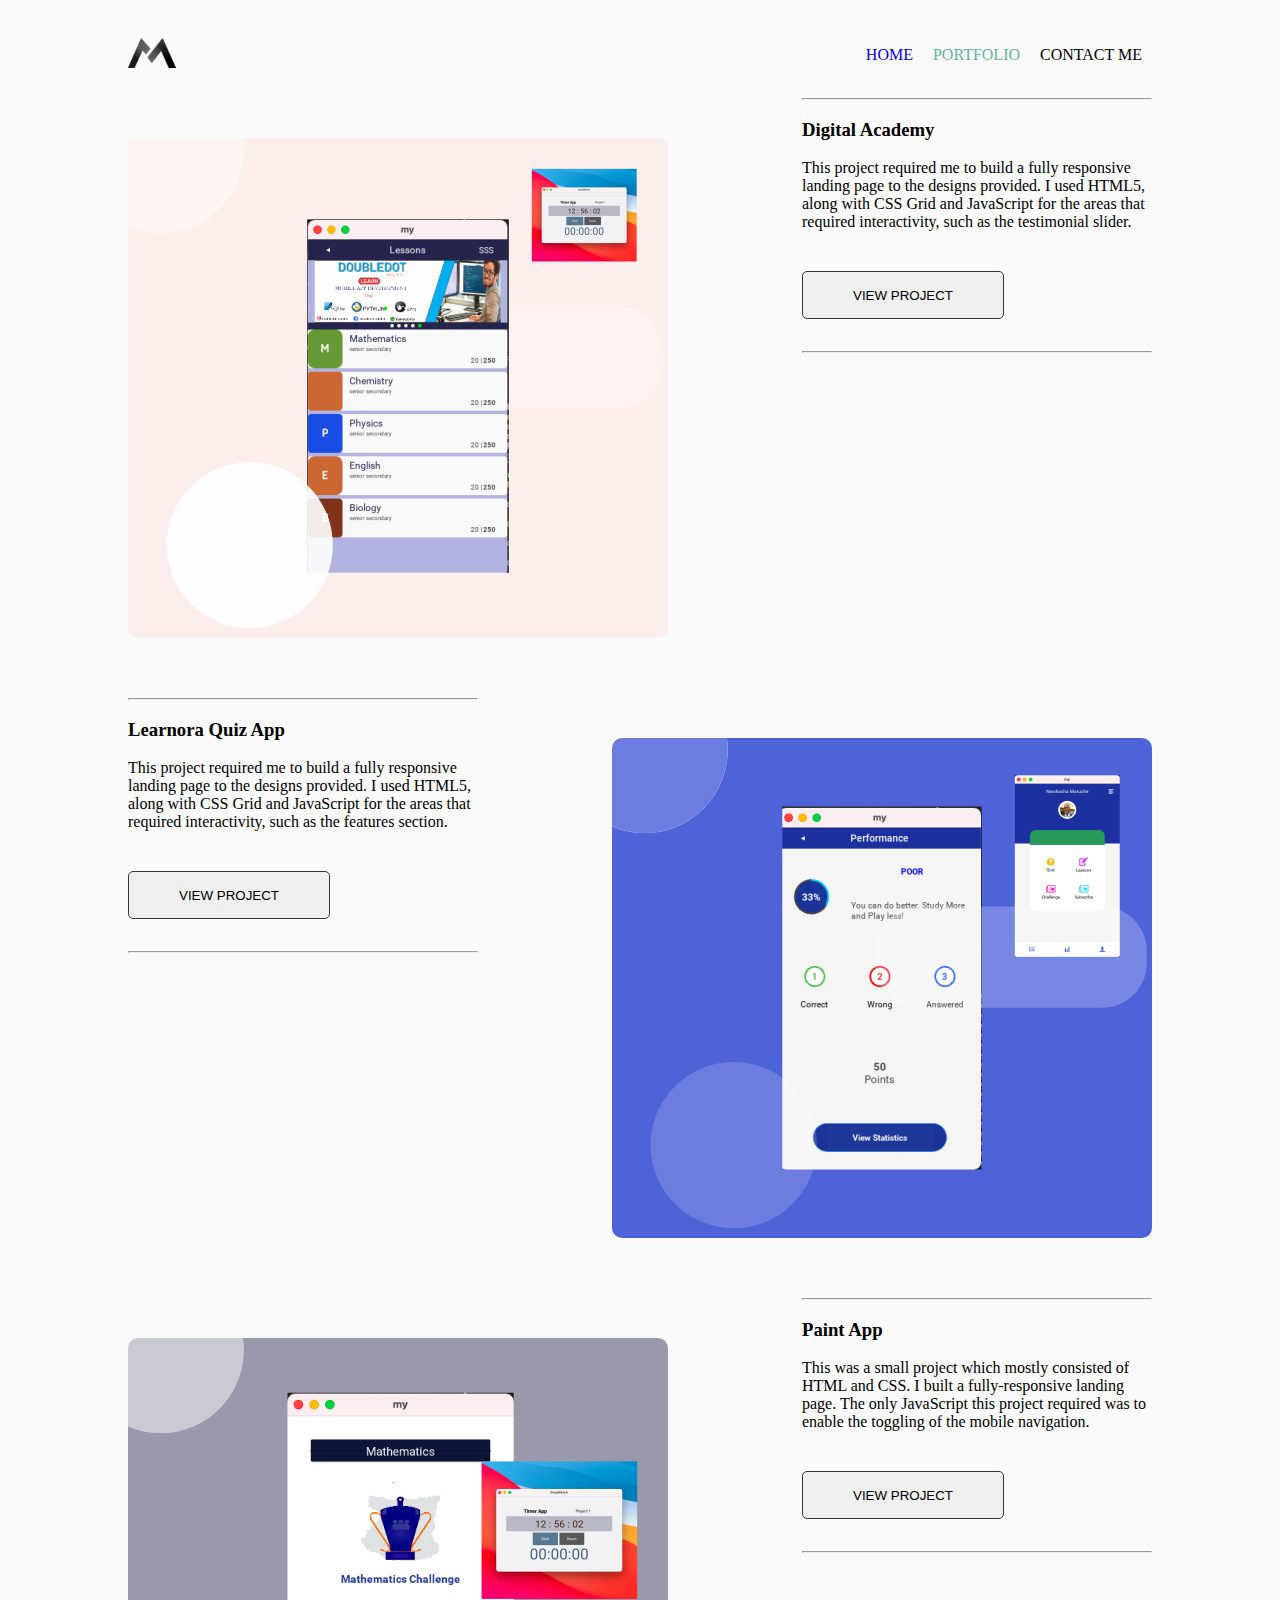
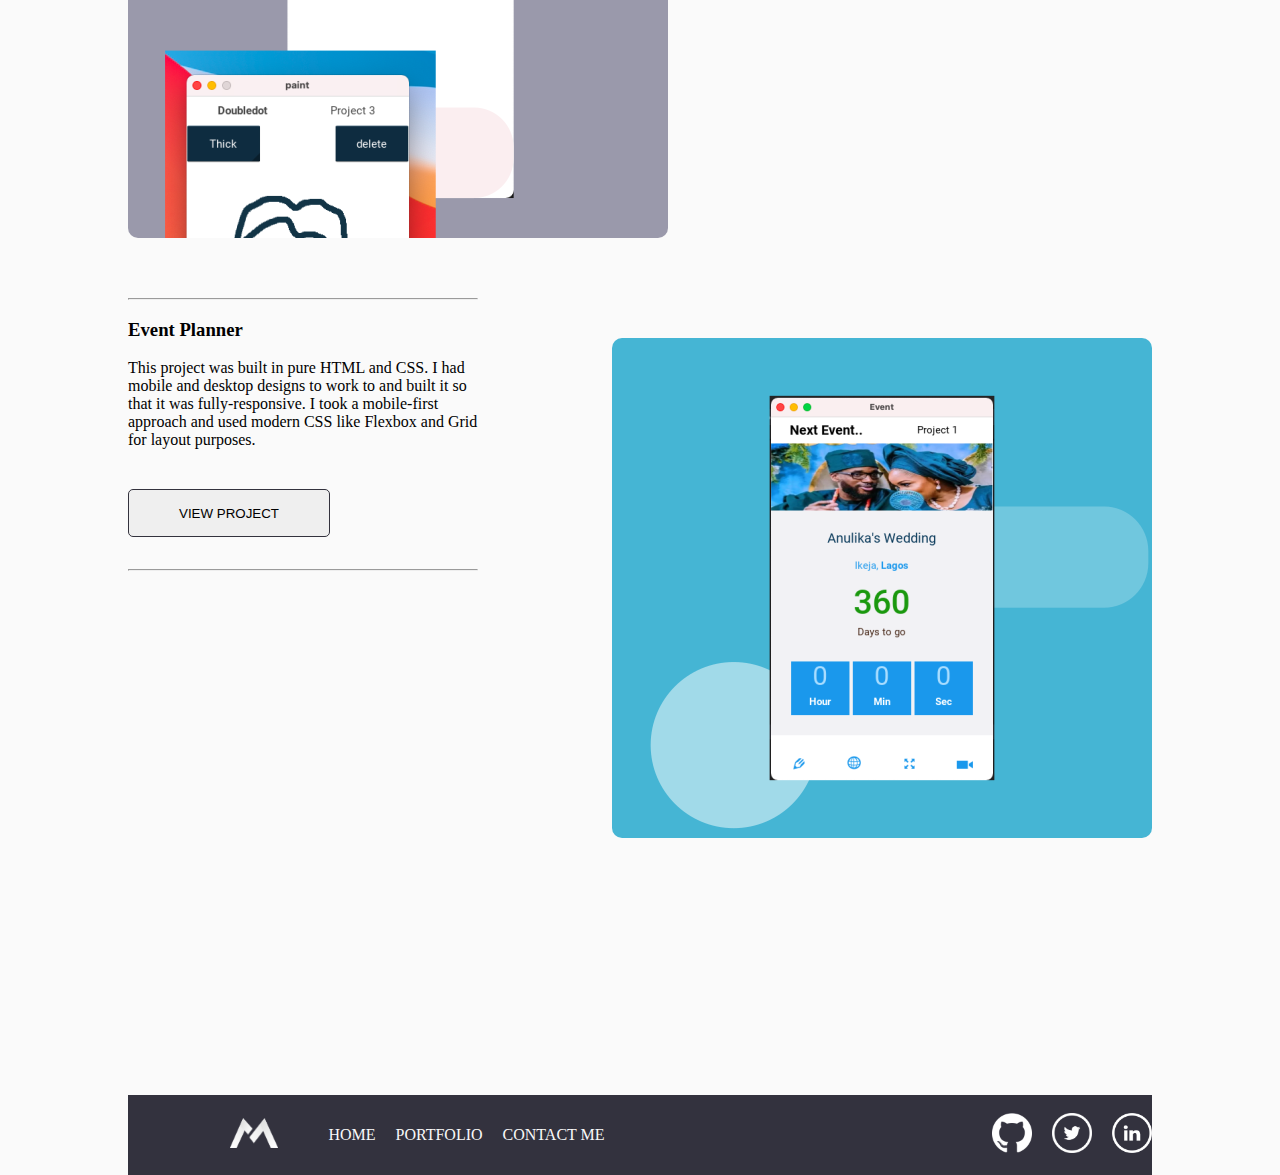
<file: portfolio.html>
<!DOCTYPE html>
<html lang="en">
<head>
    <meta charset="UTF-8">
    <meta http-equiv="X-UA-Compatible" content="IE=edge">
    <meta name="viewport" content="width=device-width, initial-scale=1.0">
    <title>Maru Koch</title>
    <link rel = "stylesheet" href="./style/style.css"/>
</head>
<body>
    
    <header>
        <div class="wrapper">
            <nav class = "container">
                <div>
                    <a href ="index.html" ><img src="./icons/logo_black.png" class = "icons" id="logo"></a>
                </div>
                <div>
                    <ul class ="container">
                        <a href ="index.html" ><li >HOME</li></a>
                        <li id ="home">PORTFOLIO</li>
                        <li>CONTACT ME</li>
                    </ul>
                </div>
            </nav>
        </div>
        
    </header>
    <div class="wrapper">
        <main>
            <!-- 1 -->
            <section id="about_div" class= "container">
                <div>
                    <img src="./images/lesson.png" alt="profile picture" style="border-radius: 10px;"/>
                </div>
                <div id="bio-wrapper">
                    <hr>
                    <div class="profile_bio" id = "header">
                        <h3>Digital Academy</h3>
                    </div>
                    <div class="profile_bio" id = "description">
                        <p>
                            This project required me to build a fully responsive landing page to the designs provided. 
                            I used HTML5, along with CSS Grid and JavaScript for the areas that required interactivity, 
                            such as the testimonial slider.
                        </p>
                    </div>
                    <div class="profile_bio" class ="btnHolder">

                        <input type="button" value="VIEW PROJECT" id="btn" style="width: 202px; border-radius: 5px; border: 1px solid #33323D; margin-top: 24px; margin-bottom: 24px"/>

                    </div>
                    <hr>
                </div>
            </section>
            <!-- 2 -->
            <section id="about_div" class= "container">
                
                <div id="bio-wrapper">
                    <hr>
                    <div class="profile_bio" id = "header">
                        <h3>Learnora Quiz App</h3>
                    </div>
                    <div class="profile_bio" id = "description">
                        <p>
                            This project required me to build a fully responsive landing page to the designs provided. 
                            I used HTML5, along with CSS Grid and JavaScript for the areas that required interactivity, 
                            such as the features section.
                        </p>
                    </div>
                    <div class="profile_bio" class ="btnHolder">

                        <input type="button" value="VIEW PROJECT" id="btn" style="width: 202px; border-radius: 5px; border: 1px solid #33323D; margin-top: 24px; margin-bottom: 24px"/>

                    </div>
                    <hr>
                </div>
                <div>
                    <img src="./images/quizApp.png" alt="profile picture" style="border-radius: 10px;"/>
                </div>
            </section>
        <!-- 3 -->
        <section id="about_div" class= "container">
            <div>
                <img src="./images/paintApp.png" alt="profile picture" style="border-radius: 10px;"/>
            </div>
            <div id="bio-wrapper">
                <hr>
                <div class="profile_bio" id = "header">
                    <h3>Paint App</h3>
                </div>
                <div class="profile_bio" id = "description">
                    <p>
                        This was a small project which mostly consisted of HTML and CSS. 
                        I built a fully-responsive landing page. The only JavaScript this 
                        project required was to enable the toggling of the mobile navigation.
                    </p>
                </div>
                <div class="profile_bio" class ="btnHolder">

                    <input type="button" value="VIEW PROJECT" id="btn" style="width: 202px; border-radius: 5px; border: 1px solid #33323D; margin-top: 24px; margin-bottom: 24px"/>

                </div>
                <hr>
            </div>
        </section>

        <!-- 4 -->
        <section id="about_div" class= "container">
            
            <div id="bio-wrapper">
                <hr>
                <div class="profile_bio" id = "header">
                    <h3>Event Planner</h3>
                </div>
                <div class="profile_bio" id = "description">
                    <p>
                        This project was built in pure HTML and CSS. 
                        I had mobile and desktop designs to work to and built it so that it was fully-responsive. 
                        I took a mobile-first approach and used modern CSS like Flexbox and Grid for layout purposes.
                    </p>
                </div>
                <div class="profile_bio" class ="btnHolder">

                    <input type="button" value="VIEW PROJECT" id="btn" style="width: 202px; border-radius: 5px; border: 1px solid #33323D; margin-top: 24px; margin-bottom: 24px"/>

                </div>
                <hr>
            </div>
            <div>
                <img src="./images/eventAPp.png" alt="profile picture" style="border-radius: 10px;"/>
            </div>
        </section>

        </main>
    </div>
        <div class ="wrapper">
            <footer class="container">
                <div class="wrapper">
                    <div class="footer_divs">
                        <img src="./icons/logo_white.png" class = "icons" id="logo"/>
                    </div>
                    <div class="footer_divs">
                        <ul class="container">
                            <li>HOME</li>
                            <li>PORTFOLIO</li>
                            <li>CONTACT ME</li>
                        </ul>
                    </div>
                    <div class="footer_divs container" id="media-icons">
                        <div><img class ="icons media" src="./icons/github.png" alt="github_logo"/></div>
                        <div><img class ="icons media" src="./icons/twitter.png" alt="twitter_logo"></div>
                        <div><img class ="icons media" src="./icons/linkedin.png" alt="linkedin_logo"></div>
                    </div>
                </div>
            </footer>
        </div>
    </body>
</html>
</file>
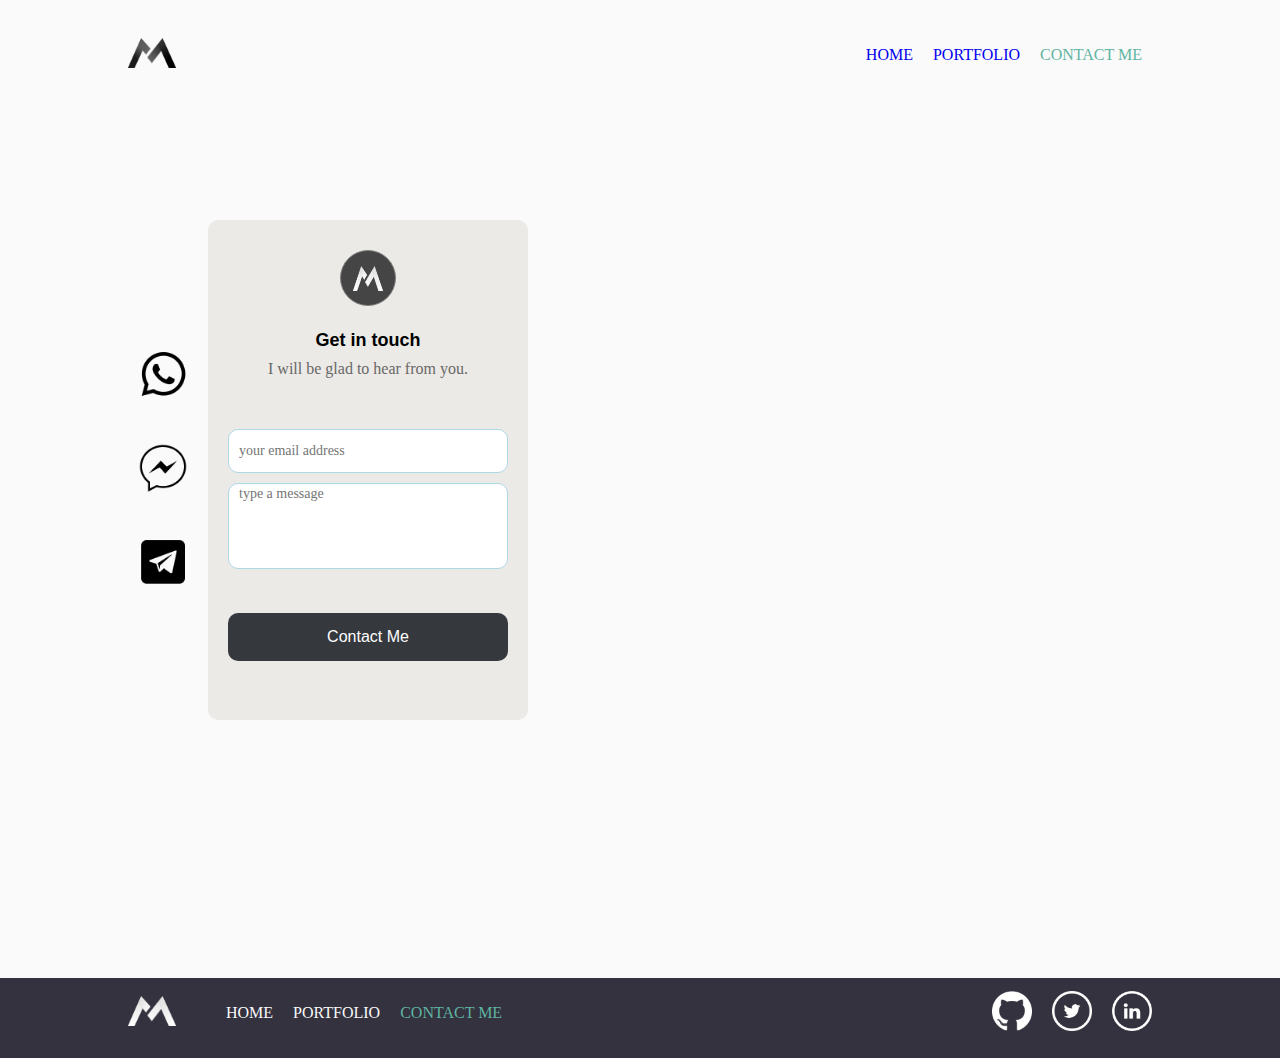
<file: pages/contact.html>
<!DOCTYPE html>
<html lang="en">
<head>
    <meta charset="UTF-8">
    <meta http-equiv="X-UA-Compatible" content="IE=edge">
    <meta name="viewport" content="width=device-width, initial-scale=1.0">
    <title>Maru Koch</title>
    <link rel = "stylesheet" href="../style/style.css"/>
</head>

<body onload="hideMenu()">
    <header>
        <div class="wrapper">
            <nav class = "container nav">
                <div>
                    <a href ="../index.html" ><img src="../icons/logo_black.png" class = "icons" id="logo"></a>
                </div>
                <div class = 'menu-list'>
                    <ul class ="container">
                        <a href ="../index.html" ><li >HOME</li></a>
                        <a href ="./portfolio.html"><li >PORTFOLIO</li></a>
                        <li id ="home">CONTACT ME</li>
                    </ul>
                </div>
                <div class="menu" onclick= "menu()" style="cursor: pointer;" >
                    <div class="bar1"></div>
                    <div class="bar2"></div>
                    <div class="bar3"></div>
                </div>
            </nav>
        </div>
        
    </header>
  
    <div id = "menu-container" style = "display: none">
        <a href="#about"><div class="menu-btn"><h3>About</h3></div></a>
        <a href="./pages/portfolio.html"><div class="menu-btn"><h3>Portfolio</h3></div></a>
        <a href="./pages/contact.html"><div class="menu-btn"><h3>Contact</h3></div></a>
    </div>
    
    <main style="margin-top: 10%; width: 100%;">
        <div class="wrapper2">
        <!-- CONTACT -->
            <section id="contact_div" class= "container">
                <!-- social media -->
                <section class ="container container-left">
                    <section id="social-container">
                        <div id="social-wrapper">
                            <a href="#"><div class="social"><img onmouseenter = "socialMedia('whatsapp-img', 'whatsapp-color.png')" onmouseout = "socialMedia('whatsapp-img', 'whatsapp.png')" id = "whatsapp-img" src="../icons/whatsapp.png" height="50px" width="50px"/></div></a>
                            <a href="#"><div class="social"><img onmouseenter = "socialMedia('messenger-img', 'messenger-color.png')" onmouseout = "socialMedia('messenger-img', 'messenger.png')" src="../icons/messenger.png" id = "messenger-img" height="50px" width="50px"/></div></a>
                            <a href="#"><div class="social"><img onmouseenter = "socialMedia('telegram-img', 'telegram-color.png')" onmouseout = "socialMedia('telegram-img', 'telegram.png')" src="../icons/telegram.png" id = "telegram-img" height="50px" width="50px"/></div></a>
                        </div>
                    </section>
                    <!-- form -->
                    <section id = 'form-container'>
                        <div id = "form-wrapper">
                            <div id = "contact-header">
                                <div id ="contact-image-wrapper" >
                                    <img src="../icons/logo_white.png" height="25" width="30" alt ="contact-logo"/>
                                </div>
                                <h4>Get in touch</h4>
                                <p>I will be glad to hear from you.</p>
                            </div>
                            <form>
                                    <div class="form-items">
                                        <input id="email" type="email" placeholder="your email address"/>
                                    </div>
                                    <div class="form-items">
                                        <textarea id ="message" name="message" placeholder="type a message" cols="28" rows="5"></textarea>
                                    </div>
                                
                                    <a><input type="submit" value="Contact Me" class ="contact-btn" id = "btn"/></a>
                            </form>
                        </div>
                    </section>
                </section>
                <!-- Map -->
                <section>
                    <div class="mapouter">
                        <div class="gmap_canvas">
                            <iframe id="gmap_canvas" src="https://maps.google.com/maps?q=Edo%20tech%20park&t=&z=13&ie=UTF8&iwloc=&output=embed" frameborder="0" scrolling="no" marginheight="0" marginwidth="0">
                            </iframe>
                            <style>.gmap_canvas {overflow:hidden;background:none!important;}</style>
                        </div>
                    </div>
                </section>
            </section>
        </div>
    </main>
    
        <footer>
            <div class="wrapper xx">
                <div class="container nav">
                    <div class = "container footer-wrapper">
                        <div class="footer_divs">
                            <img src="../icons/logo_white.png" class = "icons" id="logo"/>
                        </div>
                        <div class="footer_divs menu-list">
                            <ul class ="container">
                                <a href ="../index.html" ><li >HOME</li></a>
                                <a href ="./portfolio.html"><li >PORTFOLIO</li></a>
                                <a href ="./contact.html"><li id ="home">CONTACT ME</li></a>
                            </ul>
                        </div>
                    </div>
                    <div class="footer_divs container" id="media-icons">
                        <div><a href ="https://github.com/maru-koch" target="_blank"><img class ="icons media" src="../icons/github.png" alt="github_logo"/></div></a>
                        <div><a href ="https://twitter.com/N__franklyn" target ="_blank"><img class ="icons media" src="../icons/twitter.png" alt="twitter_logo"></a></div>
                        <div><a href = "https://www.linkedin.com/in/maruche-5v578361a3/" target="_blank"><img class ="icons media" src="../icons/linkedin.png" alt="linkedin_logo"></div></a>
                    </div>
                </div>
            </div>
        </footer>
        <script type="text/javascript" src = "../scripts/scripts.js"></script>
    </body>
</html>
</file>
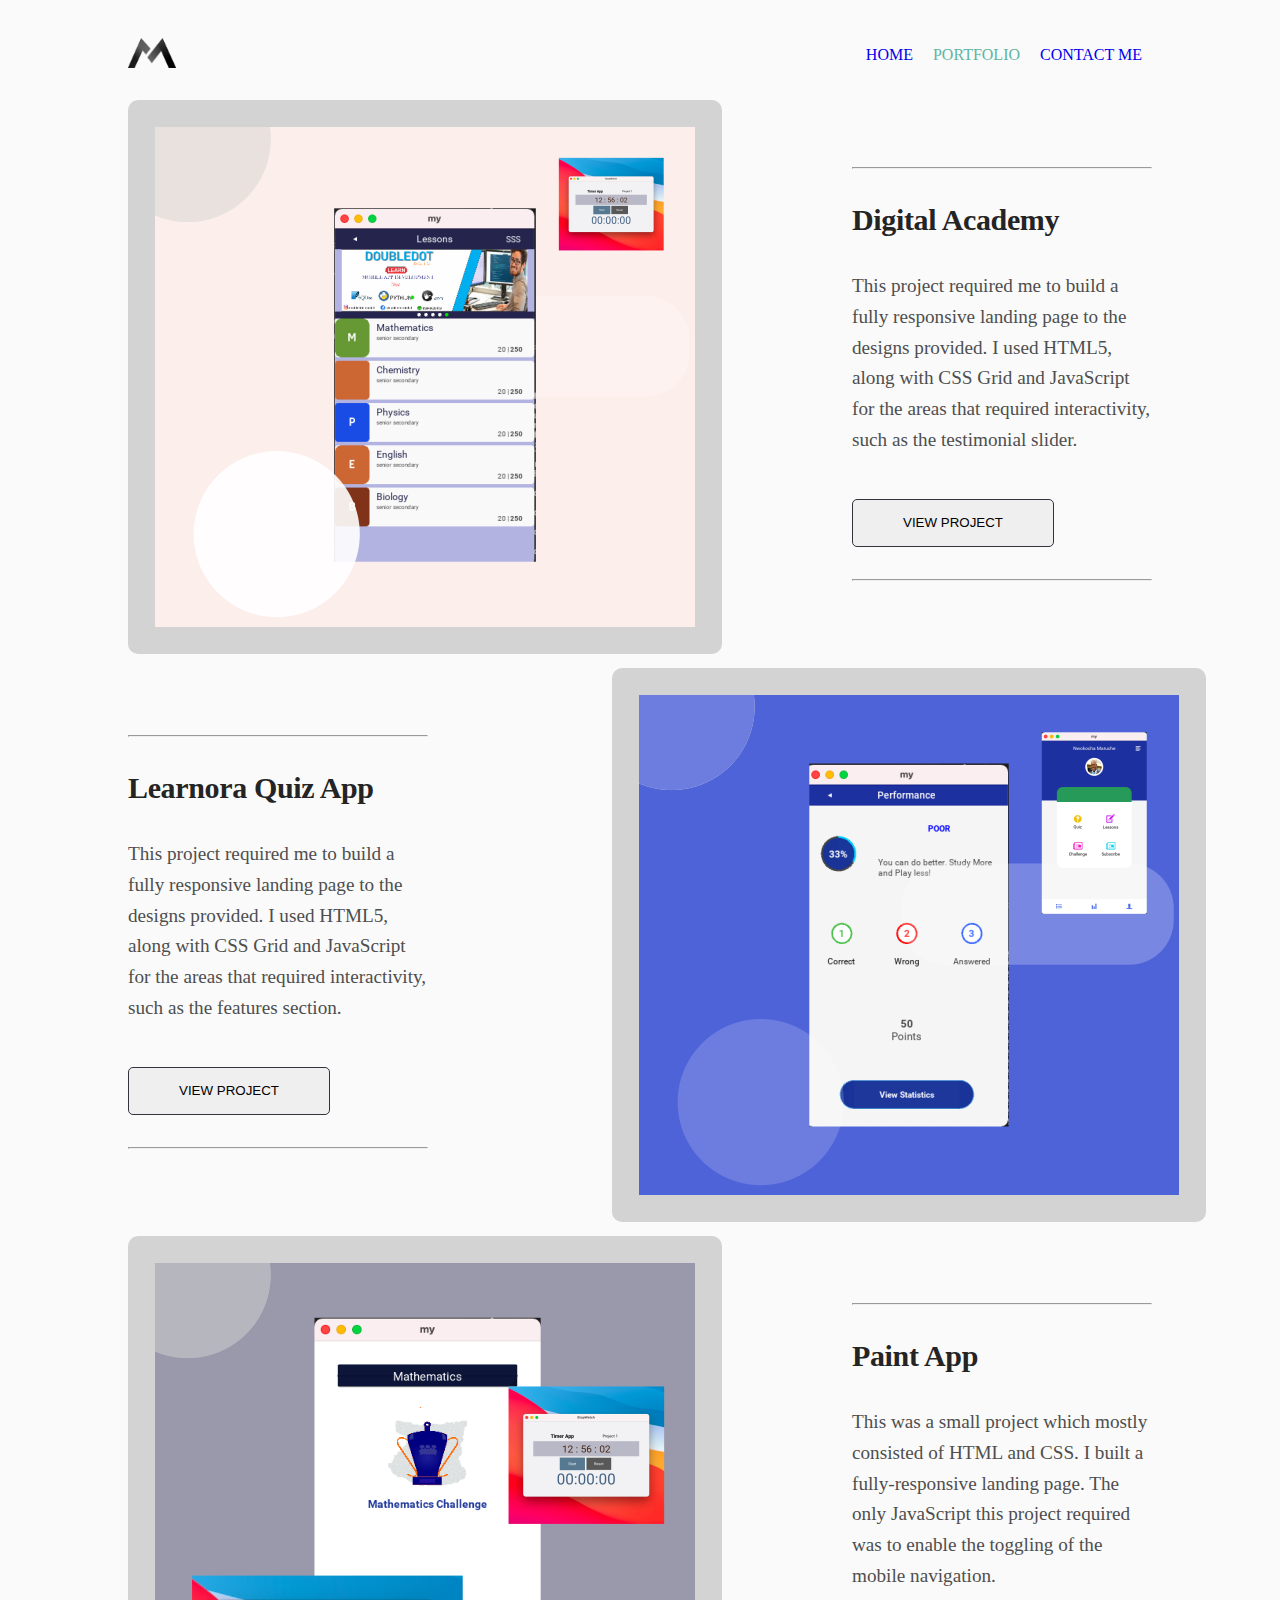
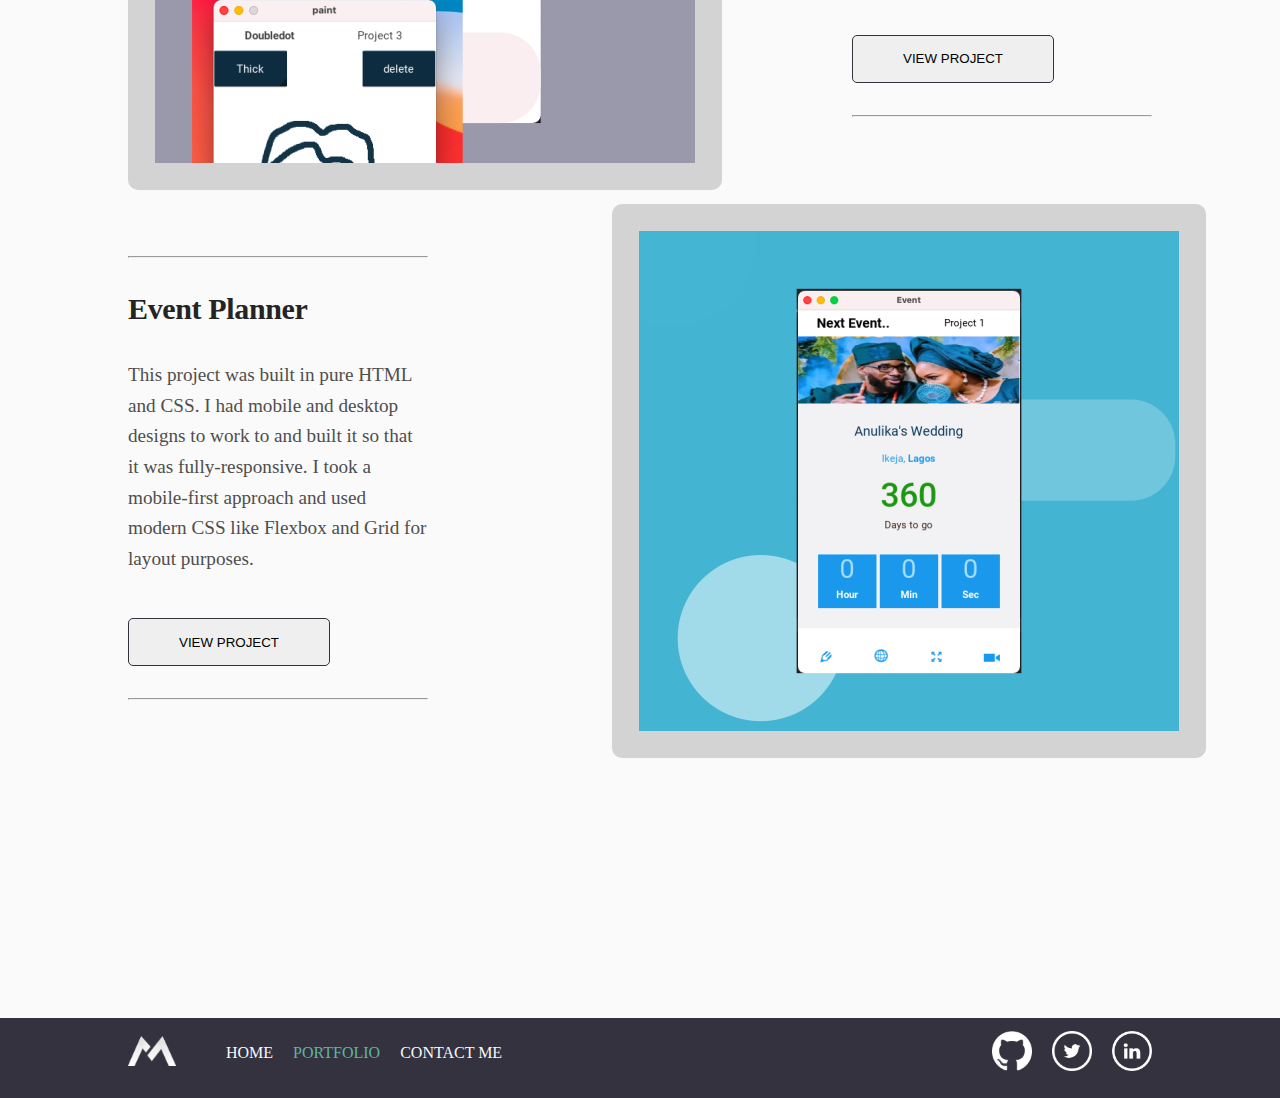
<file: pages/portfolio.html>
<!DOCTYPE html>
<html lang="en">
<head>
    <meta charset="UTF-8">
    <meta http-equiv="X-UA-Compatible" content="IE=edge">
    <meta name="viewport" content="width=device-width, initial-scale=1.0">
    <title>Maru Koch</title>
    <link rel = "stylesheet" href="../style/style.css"/>
</head>
<body>
    <header>
        <div class="wrapper">
            <nav class = "container nav">
                <div>
                    <a href ="../index.html" ><img src="../icons/logo_black.png" class = "icons" id="logo"></a>
                </div>
                <div class = 'menu-list'>
                    <ul class ="container">
                        <a href ="../index.html" ><li >HOME</li></a>
                        <a href ="./portfolio.html"><li id ="home">PORTFOLIO</li></a>
                        <a href ="./contact.html"><li >CONTACT ME</li></a>
                    </ul>
                </div>
                <div class="menu" onclick= "menu()" style="cursor: pointer;" >
                    <div class="bar1"></div>
                    <div class="bar2"></div>
                    <div class="bar3"></div>
                </div>
            </nav>
        </div>
    </header>
    <div id = "menu-container" style = "display: none">
        <a href="#about"><div class="menu-btn"><h3>About</h3></div></a>
        <a href="./pages/portfolio.html"><div class="menu-btn"><h3>Portfolio</h3></div></a>
        <a href="./pages/contact.html"><div class="menu-btn"><h3>Contact</h3></div></a>
    </div>
    <div class="wrapper">
        <main>
            <!-- 1 -->
            <section id="about_div" class= "container">
                <div class="bio-wrapper">
                    <img src="../images/lesson.png" alt="profile picture" style="border-radius: 10px;"/>
                </div>
                <div class ="bio-wrapper bio-detail">
                    <hr>
                    <div class="profile_bio" id = "header">
                        <h3 class = "heading">Digital Academy</h3>
                    </div>
                    <div class="profile_bio" id = "description">
                        <p class ="wordings">
                            This project required me to build a fully responsive landing page to the designs provided. 
                            I used HTML5, along with CSS Grid and JavaScript for the areas that required interactivity, 
                            such as the testimonial slider.
                        </p>
                    </div>
                    <div class="profile_bio" class ="btnHolder">

                        <a href = "./product.html"><input type="button" value="VIEW PROJECT" id="btn" style="width: 202px; border-radius: 5px; border: 1px solid #33323D; margin-top: 24px; margin-bottom: 24px"/>
                        </a>
                    </div>
                    <hr>
                </div>
            </section>
            <!-- 2 -->
            <section id="about_div" class= "container">
                
                <div class ="bio-wrapper bio-detail">
                    <hr>
                    <div class="profile_bio" id = "header">
                        <h3 class = "heading">Learnora Quiz App</h3>
                    </div>
                    <div class="profile_bio" id = "description">
                        <p class="wordings">
                            This project required me to build a fully responsive landing page to the designs provided. 
                            I used HTML5, along with CSS Grid and JavaScript for the areas that required interactivity, 
                            such as the features section.
                        </p>
                    </div>
                    <div class="profile_bio" class ="btnHolder">

                        <input type="button" value="VIEW PROJECT" id="btn" style="width: 202px; border-radius: 5px; border: 1px solid #33323D; margin-top: 24px; margin-bottom: 24px"/>

                    </div>
                    <hr>
                </div>
                <div class="bio-wrapper">
                    <img src="../images/quizApp.png" alt="profile picture" style="border-radius: 10px;"/>
                </div>
            </section>
        <!-- 3 -->
        <section id="about_div" class= "container">
            <div class = "bio-wrapper">
                <img src="../images/paintApp.png" alt="profile picture" style="border-radius: 10px;"/>
            </div>
            <div class = "bio-wrapper bio-detail">
                <hr>
                <div class="profile_bio" id = "header">
                    <h3 class ="heading">Paint App</h3>
                </div>
                <div class="profile_bio" id = "description">
                    <p class = "wordings">
                        This was a small project which mostly consisted of HTML and CSS. 
                        I built a fully-responsive landing page. The only JavaScript this 
                        project required was to enable the toggling of the mobile navigation.
                    </p>
                </div>
                <div class="profile_bio" class ="btnHolder">

                    <input type="button" value="VIEW PROJECT" id="btn" style="width: 202px; border-radius: 5px; border: 1px solid #33323D; margin-top: 24px; margin-bottom: 24px"/>

                </div>
                <hr>
            </div>
        </section>

        <!-- 4 -->
        <section id="about_div" class= "container">
            
            <div class ="bio-wrapper bio-detail">
                <hr>
                <div class="profile_bio" id = "header">
                    <h3 class = "heading">Event Planner</h3>
                </div>
                <div class="profile_bio" id = "description">
                    <p class ="wordings">
                        This project was built in pure HTML and CSS. 
                        I had mobile and desktop designs to work to and built it so that it was fully-responsive. 
                        I took a mobile-first approach and used modern CSS like Flexbox and Grid for layout purposes.
                    </p>
                </div>
                <div class="profile_bio" class ="btnHolder">

                    <input type="button" value="VIEW PROJECT" id="btn" style="width: 202px; border-radius: 5px; border: 1px solid #33323D; margin-top: 24px; margin-bottom: 24px"/>

                </div>
                <hr>
            </div>
            <div class = "bio-wrapper">
                <img src="../images/eventAPp.png" alt="profile picture" style="border-radius: 10px;"/>
            </div>
        </section>

        </main>
    </div>
    <footer>
        <div class="wrapper xx">
            <div class="container nav">
                <div class = "container footer-wrapper">
                    <div class="footer_divs">
                        <img src="../icons/logo_white.png" class = "icons" id="logo"/>
                    </div>
                    <div class="footer_divs menu-list">
                        <ul class ="container">
                            <a href ="../index.html" ><li >HOME</li></a>
                            <a href ="./portfolio.html"><li id ="home">PORTFOLIO</li></a>
                            <a href ="./contact.html"><li>CONTACT ME</li></a>
                        </ul>
                    </div>
                </div>
                <div class="footer_divs container" id="media-icons">
                    <div><a href ="https://github.com/maru-koch" target="_blank"><img class ="icons media" src="../icons/github.png" alt="github_logo"/></div></a>
                    <div><a href ="https://twitter.com/N__franklyn" target ="_blank"><img class ="icons media" src="../icons/twitter.png" alt="twitter_logo"></a></div>
                    <div><a href = "https://www.linkedin.com/in/maruche-5v578361a3/" target="_blank"><img class ="icons media" src="../icons/linkedin.png" alt="linkedin_logo"></div></a>
                </div>
            </div>
        </div>
    </footer>
    </body>
</html>
</file>
<file: style/style.css>
body{
    margin: 0 auto;
    background-color: #FAFAFA;
}
.menu-btn{
    background-color: #ececec;
    height: 50px;
    display: flex;
    justify-content: center;
    border-bottom: 1px solid rgb(155, 155, 155);
}

.bio-wrapper img{
    padding: 5%;
    background-color: rgb(211, 211, 211);
    margin-top: 10px;
}

.container{
    display: flex;
    flex-wrap: wrap;
}
.menu-btn p{
    text-align: center;
    color: #636363;
}

.wrapper2, .wrapper{
    margin-left: 10%;
    margin-right: 10%;
}

#header_card{
    height: 357px;
    width: 445px;
    position: absolute;
    left: 10%;
    right: 0%;
    top: 30%;
    bottom: 0%;
    
}
.bio-detail{
    width: 300px;
}

#header_card p{
    font-size: 40px;
    font-style: bold;
    font-family:  -apple-system, BlinkMacSystemFont, 'Segoe UI', Roboto, Oxygen, Ubuntu, Cantarell, 'Open Sans', 'Helvetica Neue', sans-serif;
    font-weight: 700;
  
    text-align: left;
    vertical-align: top;
    word-spacing: 5px;
    letter-spacing: -0.90px;
    height: 200px;
    width: 390px;
    left: 0px;
    top: 56px;
    color: #3a3a42;
}
#header_card p #name{
    color: #213A4E;
}
#header_image{
    height: 600px;
    width: 100% auto;
    display: flex;
    flex-wrap: wrap;
}

#header_image #header-img{
    width: max-content; 
    justify-content: center; 

}

#btn, #header_btnHolder{
    height: 48px;
}

#header_btnHolder{
    position: absolute;
    background-color: #203A4D;
    width: 200px;
    bottom: 0px;
    left: 0px;
}

#btn_header{
    position: absolute;
    background-color: #203A4D;
    width: 150px;
    bottom: 0px;
    right: 0%;
    height: 48px;
    color: #ffffff
}

.profile-bio, #bio-wrapper{
    height: 600px;
    width: 350px;
    vertical-align: middle;
}
/* 
#bio-wrapper p{
    font-family: Public Sans;
    font-size: 16px;
    font-style: normal;
    font-weight: 400;
    line-height: 30px;
    letter-spacing: 0px;
    text-align: left;
    color: #33323D;
} */

.wordings{
    font-size: 1.2em;
    justify-self: center;
    align-items: center;
    line-height: 1.6;
    color: #4e4e4e;
}
.title{
    font-size: 1.5em;
    justify-self: center;
    align-items: center;
    line-height: 1.6;
    color: #303030
}
.heading{
    font-family: Ibarra Real Nova;
    font-size: 30px;
    font-style: normal;
    font-weight: 700;
    line-height: 42px;
    letter-spacing: -0.3571428656578064px;
    text-align: left;
    color: #242424

}

.about-div, .container, footer .wrapper{
    display: flex;
    flex-wrap: wrap;
    justify-content: space-between;
    align-items: center;
}

.section-2{
    margin-top: 20%;
}

.section-2 p{
    height:84px;
    width: 350px;
    font-family: Ibarra Real Nova;
    font-size: 40px;
    font-style: normal;
    font-weight: 700;
    line-height: 42px;
    letter-spacing: -0.3571428656578064px;
    text-align: left;
    color: #33323D;
}

.icons{
    height: 40px;
    width: 40px;
}

#logo{
    height: 30px;
    width: 48px;
}

ul{
    text-decoration: none;
    list-style: none;
}

nav{
    padding-top: 20px;
}

li{
    margin: 10px 10px 10px 10px;
}

#home{
    color: #5FB4A2;
    cursor: pointer;
}

#home:hover{
    color: #203A4D;
}
footer{
    background-color: #33323E; 
    width: 100%;
    margin: auto;
    height: 80px;
    margin-top: 20%;
}

footer li{
    color: #f9f9f9;}

footer #footer-nav{
    margin-left: 20px;}

#media-icons{
    position: absolute;
    right: 10%;}

#media-icons .media{
    margin-left: 20px;}

a{
    text-decoration: none;
}

/* CONTACT */
#social-container{
    background-color: #FAFAFA;
    width: 70px;
    height: 500PX;
    display: flex;
    flex-direction: column; 
    justify-content: center;
    align-items: center;
   
}

.social{
    padding: 20px;
}

#form-wrapper{
    height: 480px;
    width: 300px;
    padding: 10px;
    background-color: #eceae6;
    margin-left: 150px;
    border-radius: 10px;
    margin-right: -0px;
}

form{
    margin-top: 10px;
    padding: 10px;;
    height: 250px;
}

#contact-header{
    display: flex;
    flex-direction: column;
    align-items: center;
    margin: 5px;
    padding: 5%;
}

#contact-header h4{
    font-size: 18px;
    font-weight: 700;
    font-family: Verdana, Geneva, Tahoma, sans-serif;
}

#contact-header p{
    font-size: 16px; 
    color: #686868; 
    font-family:0tahoma;
    margin-top: -15px;
}

#contact-image-wrapper{
    border: 1px solid gray;
    background-color: #454545;
    height: 50px;
    width: 50px;
    border-radius: 50px;
    padding: 2px;
    justify-content: center;
    align-items: center;
    display: flex;
}

.contact-btn{
    width: 100%;
    background-color:#35383D;
    margin-top:  40px;
    color: #ffffff;
    font-size: 16px;
    border-radius: 10px;
    border: 0px;
}

.contact-btn:hover{
    background-color: #2b7ce6;
}

#message, #email{
    border: 1px solid lightblue;
    border-radius: 10px;
    width: 95%;
    font-family: Cambria, Cochin, Georgia, Times, 'Times New Roman', serif;
    font-size: 14px;
    padding-left: 10px

}
.form-items #message{
    margin-top: 10px;
    resize: none;
}
#email{
    height: 40px;
}

/* MENU */
.menu{
    display: none;
}
.menu-list{
    cursor: pointer;
  }
  
  .bar1, .bar2, .bar3 {
    width: 35px;
    height: 5px;
    background-color: #333;
    margin: 6px 0;
    transition: 0.4s;
  }
  
  /* Rotate first bar */
  .change .bar1 {
    -webkit-transform: rotate(-45deg) translate(-9px, 6px) ;
    transform: rotate(-45deg) translate(-9px, 6px) ;
  }
  
  /* Fade out the second bar */
  .change .bar2 {
    opacity: 0;
  }
  
  /* Rotate last bar */
  .change .bar3 {
    -webkit-transform: rotate(45deg) translate(-8px, -8px) ;
    transform: rotate(45deg) translate(-8px, -8px) ;
  }

/* MAP */
.mapouter{
    margin: auto;
    width: 100%}
    

#gmap_canvas{
    width: 600px;
    height: 500px;
}

/* PRODUCT */
.vertical{
    background-color: black;

}

.switch-page{
    margin: 0px 20px 20px
}

.switch-page h4{
    font-size: 18px;
    font-family: 'Times New Roman', Times, serif;
    color: rgb(34, 34, 34);
}

.switch-page p{
    font-size:12px;
    margin-top: -15px;
    color: rgb(107, 107, 107);
}

#p-r{
    text-align: right;
}

#p-l{
    text-align: left;
}

/* DESKTOP - LARGE SCREEN */
@media (min-width: 1253px) and (max-width: 1425px) {
    #form-wrapper{
        margin-left:10px;
    }
    #horizontal-line{
        display: none;
    }
}

/* MEDIUMS SCREEN */
@media (min-width: 769px) and (max-width: 1254px) {
/* HOME */
.bio-wrapper{
    display: flex;
    justify-content: center;
    align-items: center;
    flex-direction: column;
    margin: auto;
}

.bio-wrapper img{
    width: 100%;
    padding: 5%;
    background-color: rgb(211, 211, 211);
    margin-top: 10px;
}

#horizontal-line{
    display: block;
}

#header-image{
    display: flex;
    align-items: center;
}
#header-img{
    max-width: 100%;
}

.profile-bio{
    margin: auto;
    width: 100%;
}

.profile-wrapper{
    margin-top: 50px;
}
.profile-wrapper h3{
    font-size: 2rem;
}
.wordings{
    font-size: 1.0em;
    justify-self: center;
    align-items: center;
    line-height: 1.2em;
    color: #4e4e4e;
}
.container-profile{
    display: flex;
    justify-content: center;
    align-items: center;
}

.container-profile img{
    width: 100%;
    height: auto;
}

/* SECTION-2 */
.btnHolder, .section-2{
    display: flex;
    margin: auto;
    background-color: #bbbbbb;
    justify-content: center;
    align-items: center;
    border-radius: 10px;   
}
.section-2{
    box-shadow: 6px 6px 6px lightgrey;
}
.section-2-wrapper>p{
    text-align: center;
}
/* CONTACT */
    .wrapper2{
        margin-left: 20%;
    }

    .menu-list{
        visibility: visible;


    }
    .menu{
        display: none;
    }
   
   .container-left{
       margin: auto;
       width: 100%;
       padding-left: 10%;
       padding-right: 10%;
   }
   
   .section-2{
    display: flex;
    flex-wrap: wrap;
    justify-content: center;
    align-items: center;
    flex-direction: column;
}

}




/* IPADS AND TABLETS */
@media (min-width: 481px) and (max-width: 769px) {
    /* to adjust the size of the profile pic and text */
    .bio-wrapper{
        display: flex;
        justify-content: center;
        align-items: center;
        flex-direction: column;
        margin: auto;
    }
    
    .bio-wrapper img{
        width: 100%;
        padding: 5%;
        background-color: rgb(211, 211, 211);
        margin-top: 10px;
    }

    .section-2{
        margin-top: 40px;
    }
    .container-profile img{
        width: 80%;
        height: auto;
    } 

    .btnHolder, .section-2{
        display: flex;
        margin: auto;
        background-color: #bbbbbb;
        justify-content: center;
        align-items: center;
        border-radius: 10px;   
    }

    .profile-bio{
        margin: auto;
        width: 100%;
    }
    
    .profile-wrapper{
        margin-top: 50px;
    }

    .wordings{
        font-size: 1.25em;
        justify-self: center;
        align-items: center;
        line-height: 1.2em;
        color: #4e4e4e;
    }
    
    .wrapper2{
        margin-left: auto;
    }
    .nav{
        width: 100%;
        margin: auto;
        height: 40px;
    }
    .menu{
        display: block;
        visibility: visible;
        margin-right: 5%;
    }

    .menu-list{
        display: none;
    }

    #gmap_canvas, .mapouter{
        display: none;

    }

    #social-container, #social-wrapper{
        margin: auto;
        width: 100%;
        height: 60PX;
        display: flex;
        justify-content: center;
        align-items: center;
    }

    #form-container{
        margin: auto;
        width: 100%;
    }

    #form-wrapper{
        margin: auto;
        margin-top: 20px;
        
        
    }

   footer{
       padding-top: 20px
   }
   .container-left{
    margin: 0 auto;
}
}

/* MOBILE SCREEN */
@media (min-width: 320px) and (max-width: 480px) {
    .bio-wrapper{
        display: flex;
        justify-content: center;
        align-items: center;
        flex-direction: column;
        margin: auto;
    }
    
    .bio-wrapper img{
        width: 300px;
        height: 300px;
        padding: 5%;
        background-color: rgb(211, 211, 211);
        margin-top: 10px;
    }

    .container-profile img{
        width: 100%;
        height: auto;
    }

    .btnHolder, .section-2{
        display: flex;
        margin: auto;
        background-color: #bbbbbb;
        justify-content: center;
        align-items: center;
        border-radius: 10px;   
    }

    .profile-bio{
        margin: auto;
        width: 80%;
    }
    
    .profile-wrapper{
        margin-top: 50px;
    }
    .wordings{
        font-size: 1.25em;
        justify-self: center;
        text-align: justify;
        line-height: 1.2em;
        color: #4e4e4e;
    }
    .wrapper2{
        margin-left: 5%;
    }
    footer{
        padding-top: 20px
    }
    
    .nav{
        width: 100%;
        margin: auto;
        height: 40px;
    }

    .menu{
        display: block;
        visibility: visible;
        margin-right: 5%;
    }

    .menu-list{
        display: none;
    }

    #gmap_canvas, .mapouter{
        display: none;

    }
    .wrapper{
        margin-left: 5%;
        margin-right: 5%;
    }

    #social-container, #social-wrapper{
        width: 100%;
        margin: auto;
        height: 60px;
        display: flex;
        justify-content: center;
        align-items: center;
    }
    

    #form-container{
        margin: auto;
        width: 100%;
    }

    #form-wrapper{
        margin: auto;
        margin-top: 20px;
    }

    
    #header-img{
        display: none;
    }

}
@media (max-width: 320px){

    #header-img{
        display: none;
    }

    #hey{
        font-size: 0.1em;
        
    }

    .bio-wrapper{
        display: flex;
        justify-content: center;
        align-items: center;
        flex-direction: column;
        margin: auto;
    }
    
    .bio-wrapper img{
        width: 200px;
        height: 200px;
        padding: 5%;
        background-color: rgb(211, 211, 211);
        margin-top: 10px;
    }
    .container-profile img{
        width: 100%;
        height: auto;
    }

    .btnHolder, .section-2{
        display: flex;
        margin: auto;
        background-color: #bbbbbb;
        justify-content: center;
        align-items: center;
        border-radius: 10px;   
    }

    .profile-bio{
        margin: auto;
        width: 80%;
    }
    
    .profile-wrapper{
        margin-top: 50px;
    }

    .wordings{
        font-size: 1.2em;
        justify-self: center;
        align-items: center;
        line-height: 1.2em;
        color: #4e4e4e;
    }
    .wrapper2{
        margin-left: 0%;
    }
    body{
        min-width:320px;
    }
   .nav{
        width: 100%;
        margin: auto;
        height: 40px;
    }
    .menu{
        display: block;
        visibility: visible;
        margin-right: 5%;
    }
    .menu-list{
        visibility: hidden;
    }
    #gmap_canvas, .mapouter{
        display: none;
    }
    
    #social-container, #social-wrapper{
        margin: auto;
        width: 100%;
        height: 60PX;
        display: flex;
        justify-content: center;
        align-items: center;
    }
    

    #form-container{
        margin: auto;
        width: 100%;
    }

    #form-wrapper{
        margin: auto;
        padding-top: 10px;
    }

    
  #media-icons, .footer-wrapper{
      display: none;
  }
  footer{
      height: 5px;

    
  }


}
</file>
